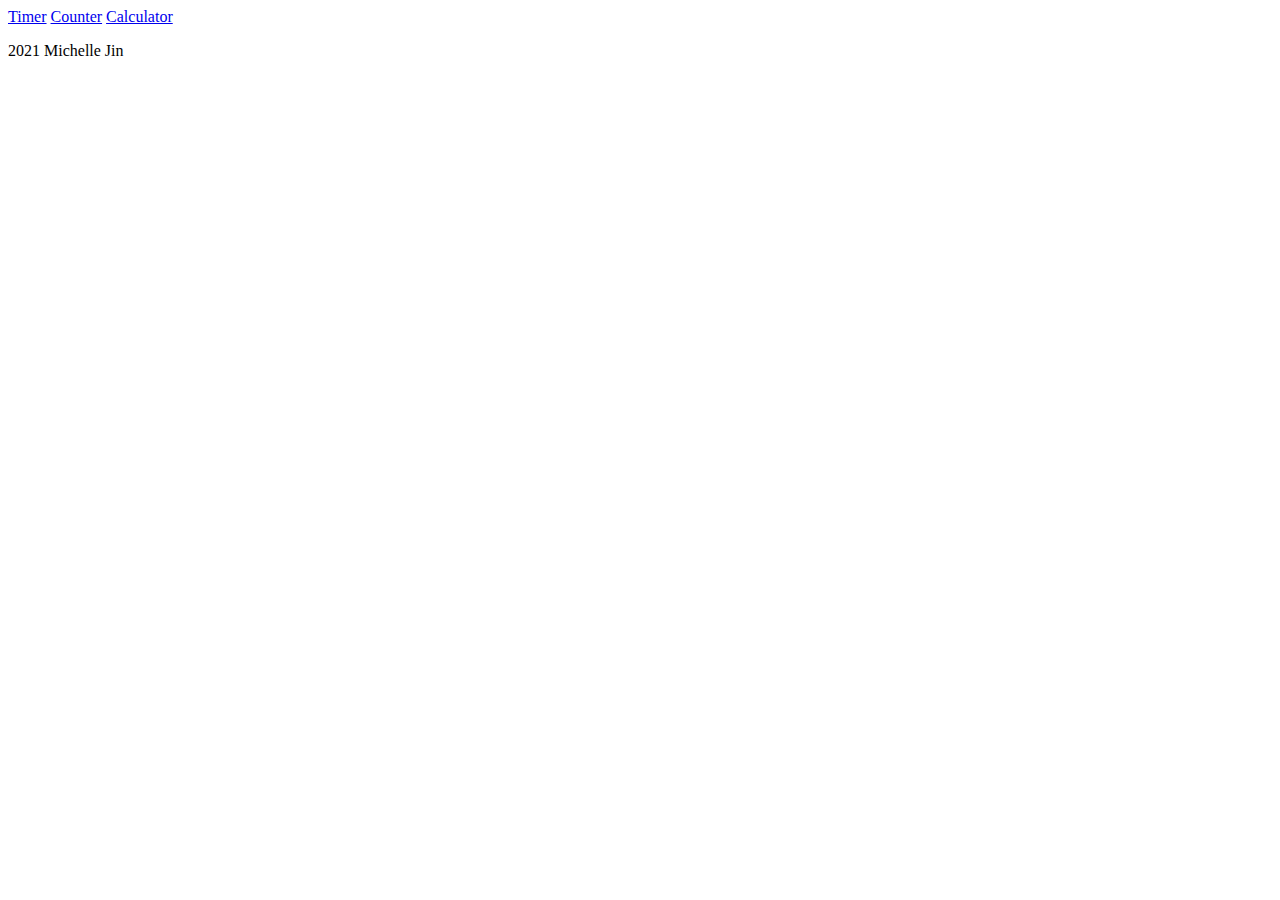
<file: index.html>
<!DOCTYPE html>
<html lang="en">
<head>
        <meta charset="UTF-8">
        <meta http-equiv="X-UA-Compatible" content="IE=edge">
        <meta name="viewport" content="width=device-width, initial-scale=1.0">
        <title>vanila JS project</title>
</head>
<body>
        <div>
                <a href="timer/index.html">Timer</a>
                <a href="counter/index.html">Counter</a>
                <a href="calculator/index.html">Calculator</a>
        </div>
        <footer><p>2021 Michelle Jin</p></footer>
</body>
</html>
</file>
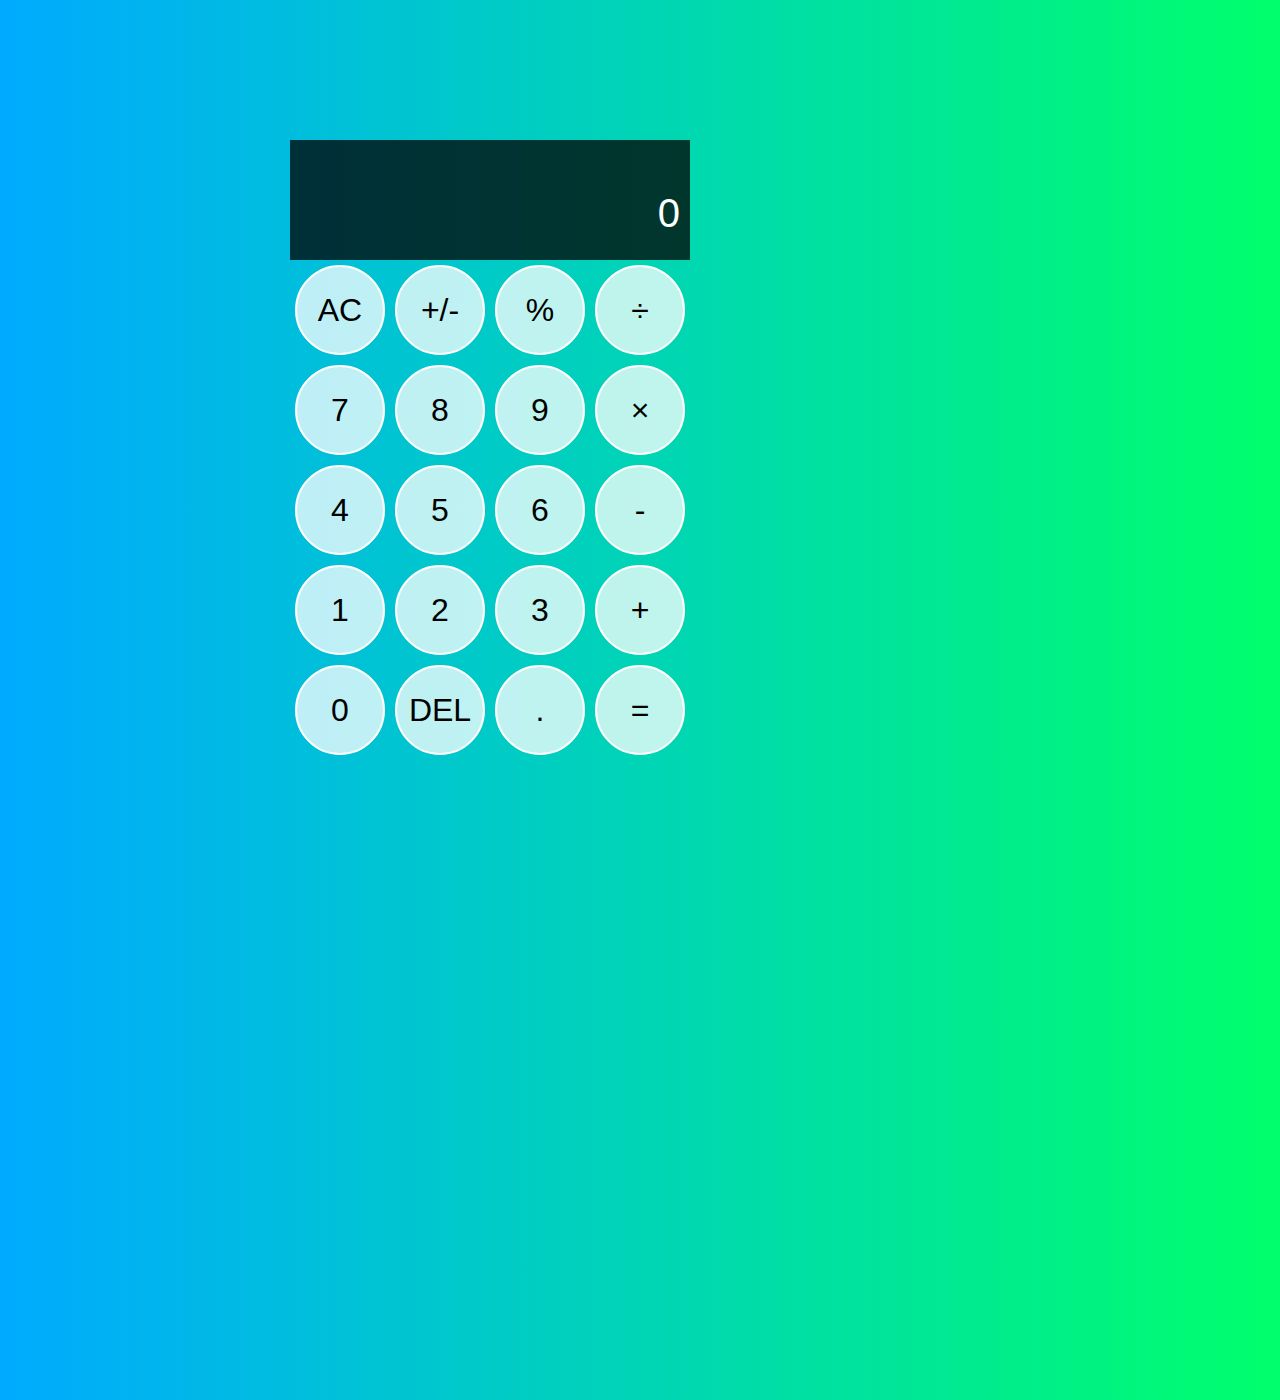
<file: calculator/index.html>
<!DOCTYPE html>
<html lang="en">
<head>
  <meta charset="UTF-8">
  <meta http-equiv="X-UA-Compatible" content="IE=edge">
  <meta name="viewport" content="width=device-width, initial-scale=1.0">
  <title>Calculator</title>
  <link rel="stylesheet" href="./styles.css">
  <script type="module" src="./script.js"></script> <!-- defer : 페이지가 다 로드된 후에 외부 스크립트가 작동 -->
</head>
  <body>
  <div class="calculator-grid">
    <div class="calculator-grid">
      <div class="output">
        <div data-previous-operand class="previous-operand"></div>
        <div data-current-operand class="current-operand"></div>
      </div>
      <button data-all-clear>AC</button>
      <button data-sign>+/-</button>
			<button data-percent>%</button>
      <button data-operation class="op">÷</button>

			<button data-number>7</button>
      <button data-number>8</button>
      <button data-number>9</button>
      <button data-operation class="op">×</button>

      <button data-number>4</button>
      <button data-number>5</button>
      <button data-number>6</button>
			<button data-operation class="op">-</button>

			<button data-number>1</button>
      <button data-number>2</button>
      <button data-number>3</button>
      <button data-operation class="op">+</button>

			<button data-number>0</button>
			<button data-delete>DEL</button>
      <button data-number>.</button>
      <button data-equals class="op">=</button>
    </div>
  </div>
  </body>
</html>

<!-- operation, number class 안쓰는 이유: css와 js쓰는 것 구분하고 싶기 때문 -->
</file>
<file: calculator/styles.css>
*, *::before, *::after { /* 모든 것 앞 뒤로*/
  box-sizing: border-box; /* easier to size elements */
  font-family: Gotham Rounded, sans-serif; /*Gotham Rounded는 설치 해야함  Gotham Rounded가 없으면 san-serif*/
  font-weight: normal;
}

body { /* background */
  padding: 0;
  margin: 0;
  /* 선 그라데이션 오른쪽으로 초록 -> 연두 */
  background: linear-gradient(to right, #00AAFF, #00FF6C);
}

/* 모든 버튼에 적용됨 */
.calculator-grid {
  display: grid;
  justify-content: center; /* 내용 가운데 */
  align-content: center; /* element 가운데 정렬 */
  min-height: 100vh; /* 화면 전체 채우기 */
  grid-template-columns: repeat(4, 100px); /* 4개씩 반복 */
  grid-template-rows: minmax(120px, auto) repeat(5, 100px); /* 최소크기, 최대크기는 자동, 5개의 row */
}

.calculator-grid > button {
  cursor: pointer; /* 포인터 나타남 */
  font-size: 2rem;
  border: 2px solid white;
  outline: none;
  background-color: rgba(255, 255, 255, .75); /* 약간 투명하게 */
	border-radius: 50%;
	margin: 5px;
}

.calculator-grid > button:hover {
  background-color: rgba(255, 255, 255, .9); /* 마우스 올라가면 변함 */
}

.calculator-grid > button:active {
	background-color: rgba(0, 0, 0, .75);
	color: white;
}

.span-two {
  grid-column: span 2;
  /* 2개 크기만큼 차지하게 */
}

.output {
  grid-column: 1 / -1; /* -1은 last column을 의미 */
  background-color: rgba(0, 0, 0, .75);
  display: flex;
  /* 맨 왼쪽에 정렬 */
  align-items: flex-end;
  /* content 주변에 공간 생기게 */
  justify-content: space-around;
  /* flex하는게 좌우가 아니라 상하가 되게 */
  flex-direction: column;
  padding: 10px;
  /* 오버플로우 방지로 어떤 문자든 자름 */
  word-wrap: break-word;
  /* 오버플로우 방지로 임의의 포인트에서 자름 */
  word-break: break-all;
}

.output .previous-operand {
  color: rgba(255, 255, 255, .75);
  font-size: 1.5rem;
}

.output .current-operand {
	color: white;
	font-size: 2.5rem;
}
</file>
